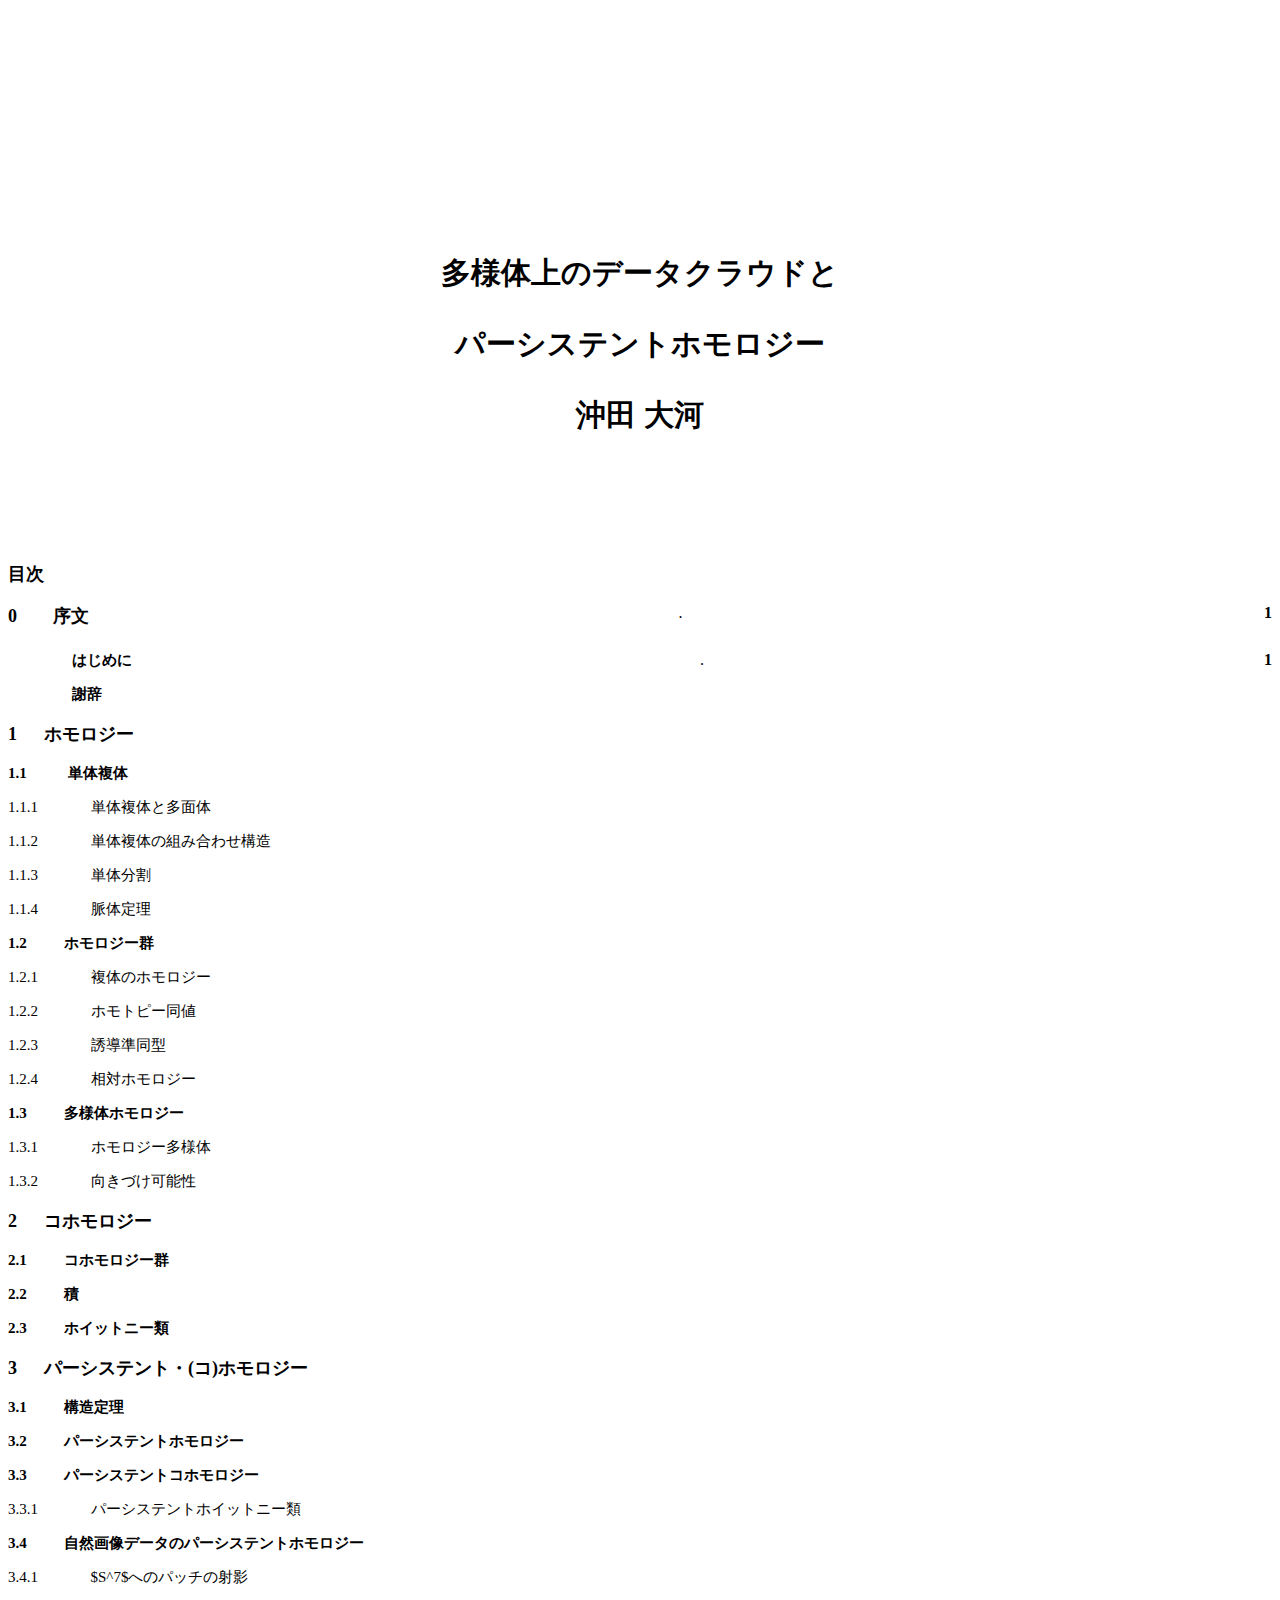
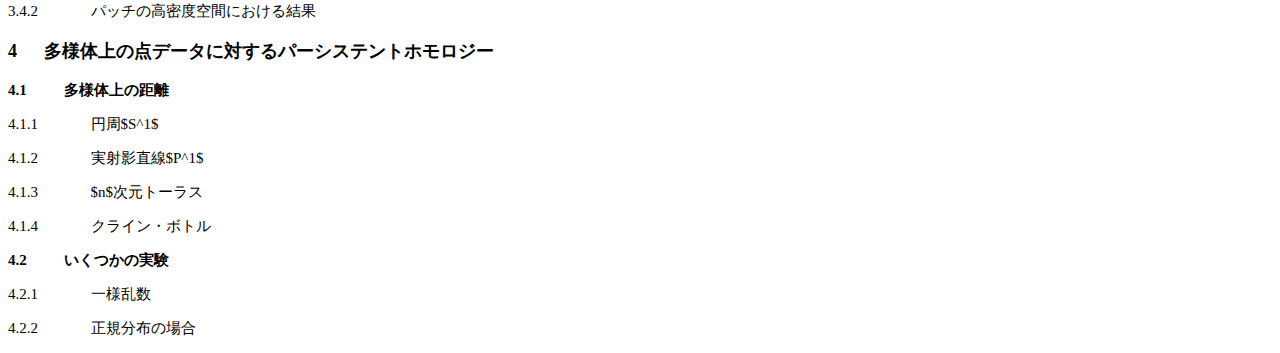
<file: Index.html>
<!DOCTYPE html>
<html lang="en">

<head>
    <meta charset="UTF-8">
    <meta http-equiv="X-UA-Compatible" content="IE=edge">
    <meta name="viewport" content="width=device-width, initial-scale=1.0">
    <link rel="stylesheet" href="custom/custom.css">
    <title>Document</title>
    <script src="dottedLine.js"></script>
</head>

<body>
    <div class="main-content">
        <div class="Title">
            <p>多様体上のデータクラウドと</p>
            <p>パーシステントホモロジー</p>
            <p>沖田 大河</p>
        </div>
        <p class="Index">目次</p>
        <div class=NotNumber>
            <div class="contents">
                <p class="Chapter">0&emsp;&emsp;序文</p>
                <div class="pageNum">
                    <p>1</p>
                </div>
            </div>
            <div class="contents">
                <p class="Section">&emsp; &emsp;&emsp;&emsp;はじめに</p>
                <div class="pageNum">
                    <p>1</p>
                </div>
            </div>
            <p class="Section">&emsp; &emsp;&emsp;&emsp;謝辞</p>
        </div>
        <p class="Chapter">ホモロジー</p>
        <p class="Section"> 単体複体</p>
        <p class="Subsection">単体複体と多面体</p>
        <p class="Subsection">単体複体の組み合わせ構造</p>
        <p class="Subsection">単体分割</p>
        <p class="Subsection">脈体定理</p>

        <p class="Section">ホモロジー群</p>
        <p class="Subsection">複体のホモロジー</p>
        <p class="Subsection">ホモトピー同値</p>
        <p class="Subsection">誘導準同型</p>
        <p class="Subsection">相対ホモロジー</p>

        <p class="Section">多様体ホモロジー</p>
        <p class="Subsection">ホモロジー多様体</p>
        <p class="Subsection">向きづけ可能性</p>
        <p class="Chapter">コホモロジー</p>

        <p class="Section">コホモロジー群</p>
        <p class="Section">積 </p>
        <p class="Section">ホイットニー類</p>
        <p class="Chapter">パーシステント・(コ)ホモロジー</p>

        <p class="Section">構造定理</p>
        <p class="Section">パーシステントホモロジー</p>
        <p class="Section">パーシステントコホモロジー</p>
        <p class="Subsection">パーシステントホイットニー類</p>
        <p class="Section">自然画像データのパーシステントホモロジー</p>
        <p class="Subsection">$S^7$へのパッチの射影</p>
        <p class="Subsection">パッチの高密度空間における結果</p>
        <p class="Chapter">多様体上の点データに対するパーシステントホモロジー</p>
        <p class="Section">多様体上の距離</p>
        <p class="Subsection">円周$S^1$</p>
        <p class="Subsection">実射影直線$P^1$</p>
        <p class="Subsection">$n$次元トーラス</p>
        <p class="Subsection">クライン・ボトル</p>
        <p class="Section">いくつかの実験</p>
        <p class="Subsection">一様乱数</p>
        <p class="Subsection">正規分布の場合</p>
        <script>
            var contentsList = Array.from(document.getElementsByClassName("contents"));
            dottedline = (element) => {
                const sectionName = element.firstElementChild;
                const pageNumber = element.lastElementChild;
                const dottedline = document.createElement('p');
                dottedline.textContent = "\u00A0 .";
                console.log("test");
                element.insertBefore(dottedline, pageNumber);
            }


            for (const element of contentsList) {
                dottedline(element);
            }
        </script>
    </div>
</body>

</html>
</file>
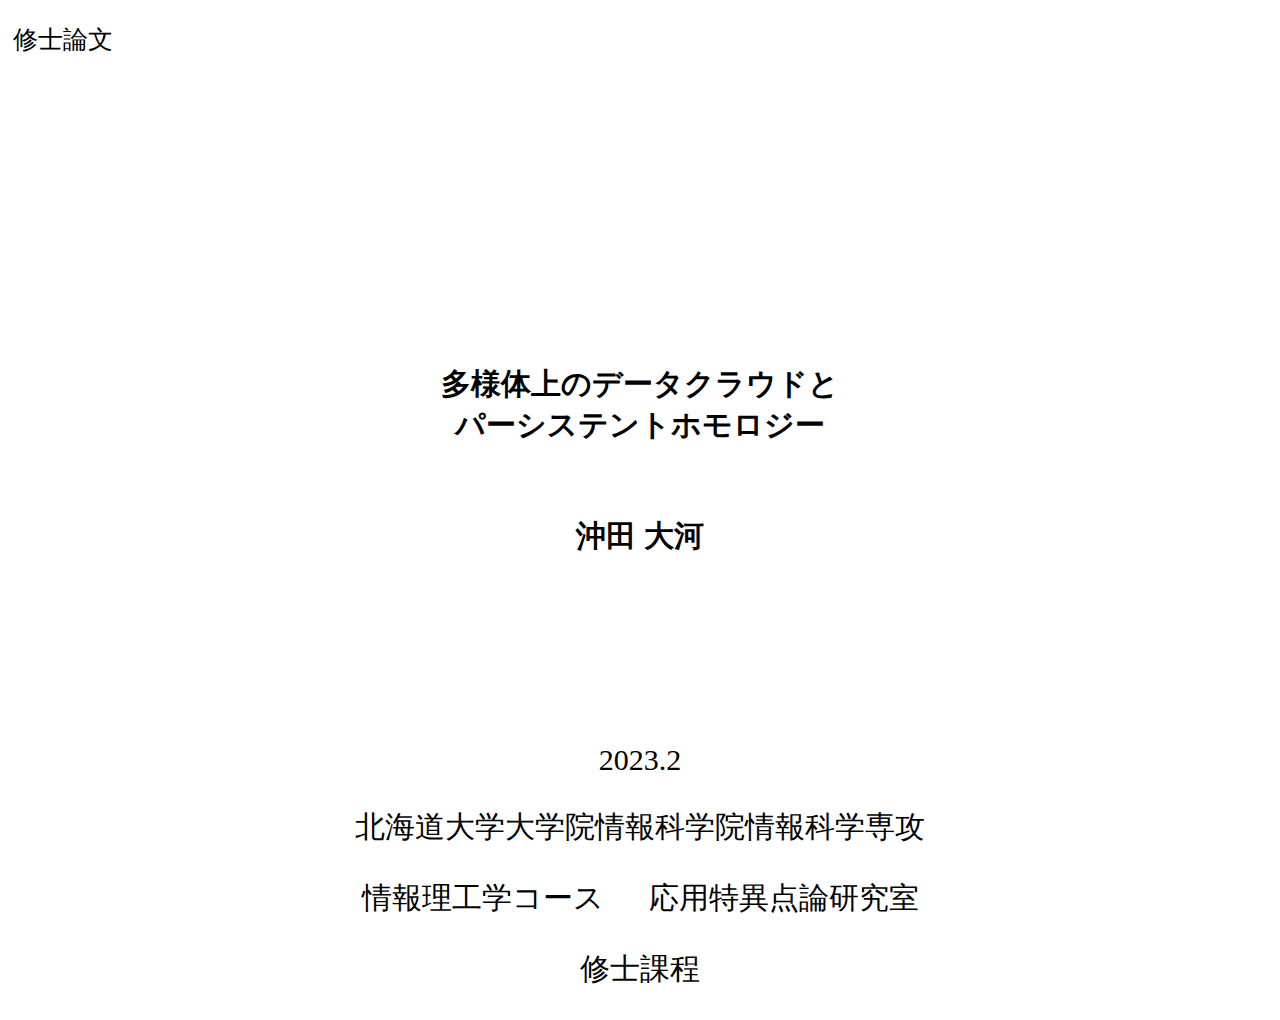
<file: cover.html>
<HTMl:5>

    <head>
        <link href="https://cdn.jsdelivr.net/npm/bootstrap@5.0.2/dist/css/bootstrap.min.css" rel="stylesheet"
            integrity="sha384-EVSTQN3/azprG1Anm3QDgpJLIm9Nao0Yz1ztcQTwFspd3yD65VohhpuuCOmLASjC" crossorigin="anonymous">
        <link rel="stylesheet" href="custom/custom.css">
    </head>

    <body>
        <div class="cover">
            <div class="Attribute">
                <p style="font-size: 25px; margin-top: 15px; margin-left: 5px;">修士論文</p>
            </div>
            <div class="Title">
                <p>多様体上のデータクラウドと<br>パーシステントホモロジー</p>
                <p style="margin-top: 70px;">沖田 大河</p>
            </div>
            <div class="Join">
                <p>2023.2</p>
                <p>北海道大学大学院情報科学院情報科学専攻</p>
                <p>情報理工学コース &emsp; 応用特異点論研究室</p>
                <p>修士課程</p>
            </div>
        </div>
    </body>

</HTMl:5>
</file>
<file: custom/custom.css>
body {
    counter-set: chapter 0 section 0 subsection 0 proposition 0 Figure 0;
}

h1 {
    counter-set: section 0 proposition 0 subsection 0;
}


h1::before {
    content: counter(chapter)".";
    counter-increment: chapter;
}


h2 {
    counter-set: subsection 0 proposition 0;
}

h2::before {
    content: counter(chapter)"." counter(section)".";
    counter-increment: section;
}


h3::before {
    content: counter(chapter)"." counter(section) "." counter(subsection);
    counter-increment: subsection;
}

h4::after {
    content: counter(chapter)"." counter(section) "." counter(proposition);
    counter-increment: proposition;
}


a.anchor-link {
    display: none;
}

div#showtitlewrapper {
    display: none;
}

div.pix {
    width: 50%;
    height: 50%;
    margin: initial;
}

.carlsson.p {
    display: block;
}

div.carlsson {
    display: flex;
    flex-direction: row;
    justify-content: space-around;
}

div.pix-center {
    width: 70%;
    height: 70%;
    margin: auto;
    text-align: center !important;

}

.pix-center p {
    display: block !important;
    text-align: center !important;
}

div.text_cell_render>p {
    font-family: "MS 明朝", serif;
    line-height: 170%;
    font-size: 15px;
}

.bold_text {
    margin: auto;
    text-align: center !important;

}

.bold_text p {
    font-size: large;
    display: block !important;
    text-align: center !important;

}

.pix-center p::before {
    content: "Figure" counter(Figure)":";
    counter-increment: Figure;
}

.Preface {
    font-size: 18px !important;
    font-weight: bold;
}

.Preface::before {
    white-space: pre-wrap;
    content: "0      ";
}

.Chapter {
    font-family: "MS 明朝", serif;
    font-size: 18px !important;
    font-weight: bold;
    margin-left: 0px;
    counter-set: section 0 subsection 0
}

.Chapter::before {
    font-family: "MS 明朝", serif;
    white-space: pre-wrap;
    content: counter(chapter)"      ";
    counter-increment: chapter;
}

.Section {
    font-family: "MS 明朝", serif;
    font-size: 15px !important;
    font-weight: bold;
    counter-set: subsection 0;
    margin-top: 0px !important;
}

.Section::before {
    white-space: pre-wrap;
    content: counter(chapter)"." counter(section)"          ";
    counter-increment: section;
}

.Subsection {
    font-family: "MS 明朝", serif;
    display: block;
    font-size: 15px !important;
    margin-top: 0px !important;
}

.Subsection::before {
    white-space: pre-wrap;
    content: counter(chapter)"." counter(section)"." counter(subsection) "              ";
    counter-increment: subsection;
}

.Index {
    font-size: 18px !important;
    font-weight: bold;
}

.Title {
    margin-top: 20%;
    margin-bottom: 10%;
}

.Title p {
    text-align: center;
    font-family: "MS 明朝", serif;
    font-size: 30px !important;
    font-weight: bold;
}

.cover {
    height: 100%;
    display: flex;
    flex-flow: column;
    justify-content: space-around;
}

.Attribute {
    font-size: 15px;
}


.Join p {
    text-align: center;
    font-family: "MS 明朝", serif;
    font-size: 30px !important;
}

.NotNumber ::before {
    content: none !important;
}

.contents {
    margin-top: 5px;
    display: flex;
    flex-direction: row;
    justify-content: space-between;
}

.contents p {

    margin-top: 0px;
}

.pageNum {
    font-weight: bold;
}

line {
    border: none;
    border-top: 1px dotted #000000;
}
</file>
